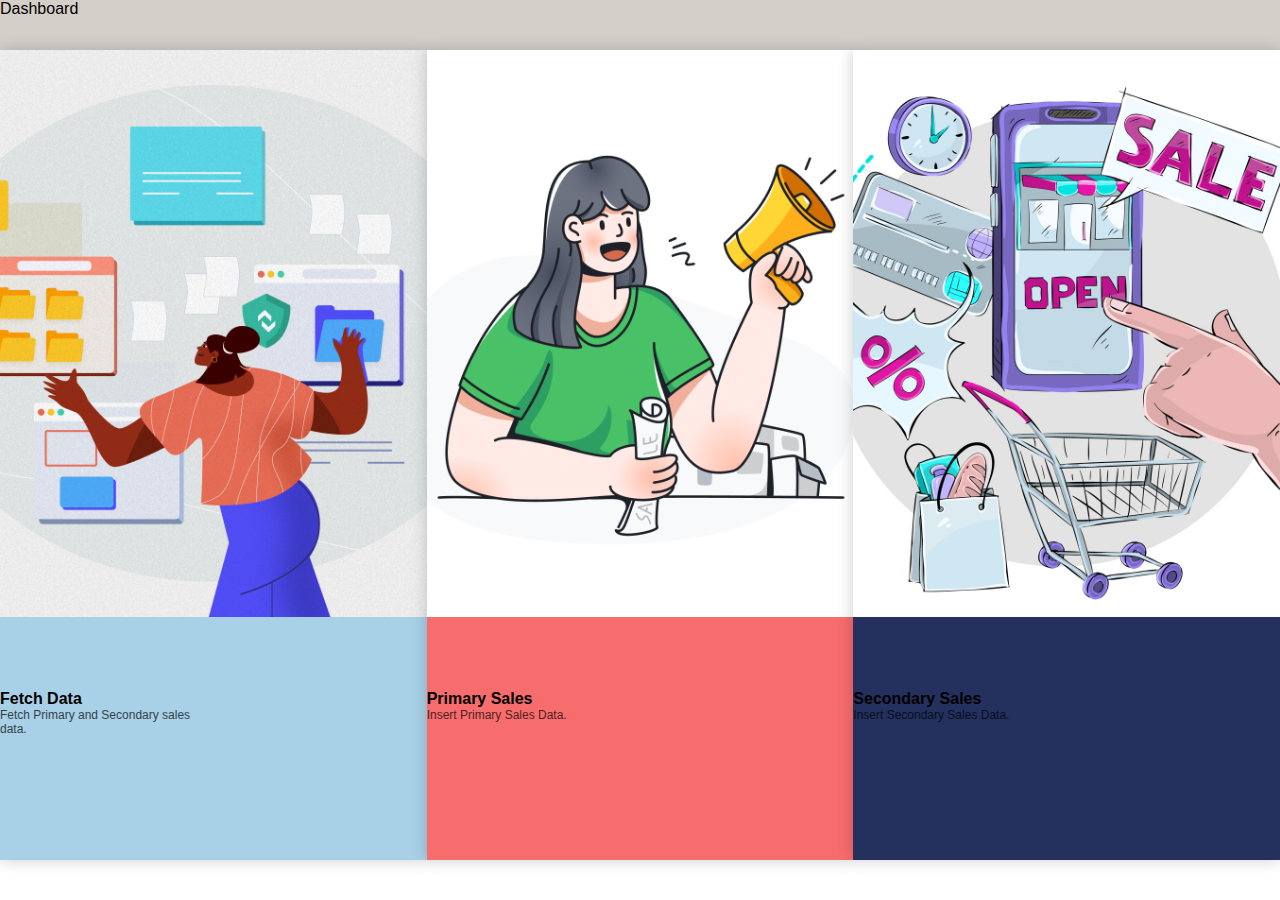
<file: html/index.html>
<!DOCTYPE html>
<html lang="en-IN">

<head>
    <meta charset="utf-8">
    <meta name="viewport" content="width=device-width, initial-scale=1.0">
    <title>HomePage</title>
    <link rel="stylesheet" href="../css/index.css">
    <link href='https://fonts.googleapis.com/css?family=Nunito:400,300' rel='stylesheet' type='text/css'>

    <script type="text/javascript" src="http://code.jquery.com/jquery-1.10.0.min.js"></script>
    <script type="text/javascript" src="../js/index.js"></script>
</head>

<body>
    <div class="header">
        <header>
            <a href="/html" id='home-nav'>Dashboard</a>
        </header>
    </div>

    <div class="card-trip" id="fetch-data">
        <img src="../data/images/fetch_data.png"  alt="loading..."/>
        <div class="card-trip-infos">
            <div>
                <h2>Fetch Data</h2>
                <p>Fetch Primary and Secondary sales data.</p>
            </div>
        </div>
        <a href="./under_construction.html" class='card-link'></a>
    </div>
    <div class="card-trip" id="primary-sales">
        <img src="../data/images/primary_sales.png"  alt="loading..."/>
        <div class="card-trip-infos">
            <div>
                <h2>Primary Sales</h2>
                <p>Insert Primary Sales Data.</p>
            </div>
        </div>
        <a href="./primary_sales.html" class='card-link'></a>
    </div>
    <div class="card-trip" id="secondary-sales">
        <img src="../data/images/secondary_sales.jpg"  alt="loading..."/>
        <div class="card-trip-infos">
            <div>
                <h2>Secondary Sales</h2>
                <p>Insert Secondary Sales Data.</p>
            </div>
        </div>
        <a href="./secondary_sales.html" class='card-link'></a>
    </div>

</body>

</html>
</file>
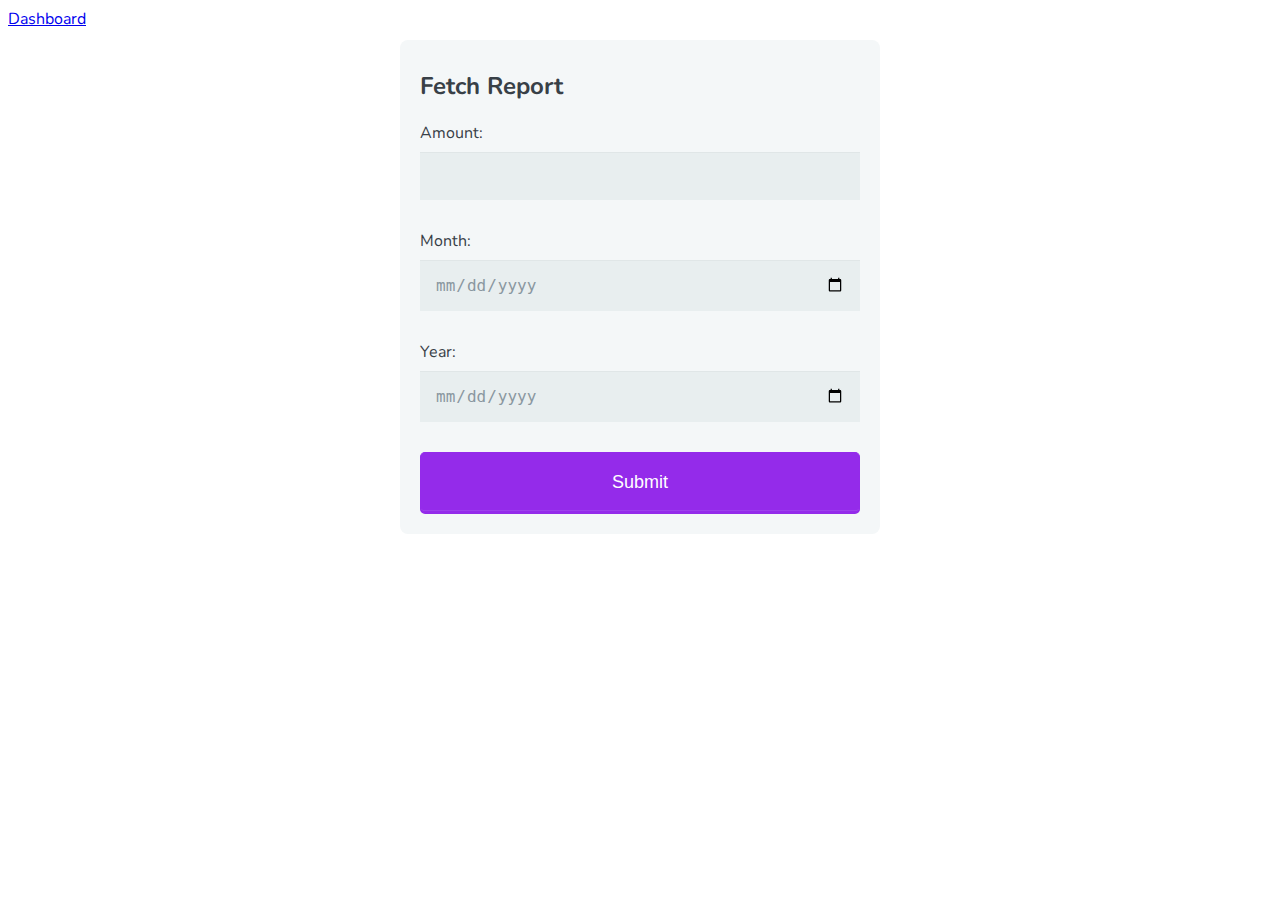
<file: html/fetch_data.html>
<!DOCTYPE html>
<html lang="en-IN">

<head>
    <meta charset="utf-8">
    <meta name="viewport" content="width=device-width, initial-scale=1.0">
    <title>Fetch Report</title>
    <link rel="stylesheet" href="../css/style.css">
    <link href='https://fonts.googleapis.com/css?family=Nunito:400,300' rel='stylesheet' type='text/css'>
</head>

<body>
    <div class="header">
        <header>
            <a href="/html/" id='home-nav'>Dashboard</a>
        </header>
    </div>

    <div class="container">
        <form action="../source/cgi_script.py" method="post">
            <h2>Fetch Report</h2>
            <input type="hidden" name="form_id" value="fetch">

            <label for="amount">Amount:</label>
            <input type="number" id="amount" name="amount">

            <label for="month">Month:</label>
            <input type="date" id="month" name="month" pattern="mm">

            <label for="year">Year:</label>
            <input type="date" id="year" name="year" pattern="yyyy">

            <button type="submit">Submit</button>
        </form>
    </div>
</body>

</html>
</file>
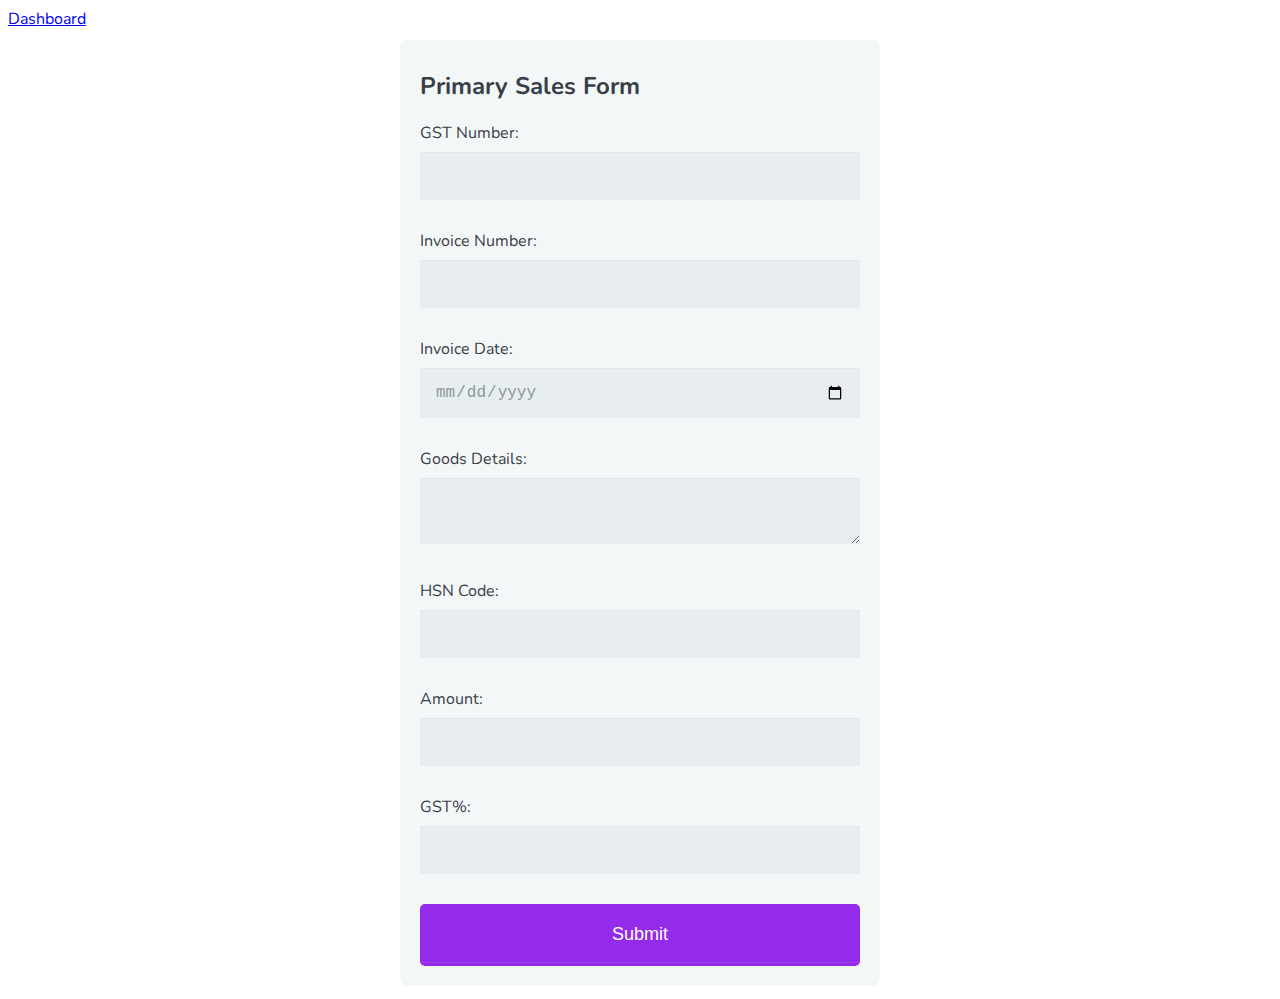
<file: html/primary_sales.html>
<!DOCTYPE html>
<html lang="en-IN">

<head>
    <meta charset="utf-8">
    <meta name="viewport" content="width=device-width, initial-scale=1.0">
    <title>Primary Sales</title>
    <link rel="stylesheet" href="../css/style.css">
    <link href='https://fonts.googleapis.com/css?family=Nunito:400,300' rel='stylesheet' type='text/css'>
</head>

<body>
    <div class="header">
        <header>
            <a href="/html" id='home-nav'>Dashboard</a>
        </header>
    </div>

    <div class="container">
        <form action="../source/cgi_script.py" method="post">
            <h2>Primary Sales Form</h2>
            <input type="hidden" name="form_id" value="primary">

            <label for="gst_number">GST Number:</label>
            <input type="text" id="gst_number" name="gst_number">

            <label for="invoice_number">Invoice Number:</label>
            <input type="text" id="invoice_number" name="invoice_number">

            <label for="invoice_date">Invoice Date:</label>
            <input type="date" id="invoice_date" name="invoice_date" pattern="yyyy-mm-dd">

            <label for="goods_details">Goods Details:</label>
            <textarea id="goods_details" name="goods_details"></textarea>

            <label for="hsn_code">HSN Code:</label>
            <input type="text" id="hsn_code" name="hsn_code">

            <label for="amount">Amount:</label>
            <input type="number" id="amount" name="amount">

            <label for="gst_percentage">GST%:</label>
            <input type="number" id="gst_percentage" name="gst_percentage">

            <button type="submit">Submit</button>
        </form>
    </div>
</body>

</html>
</file>
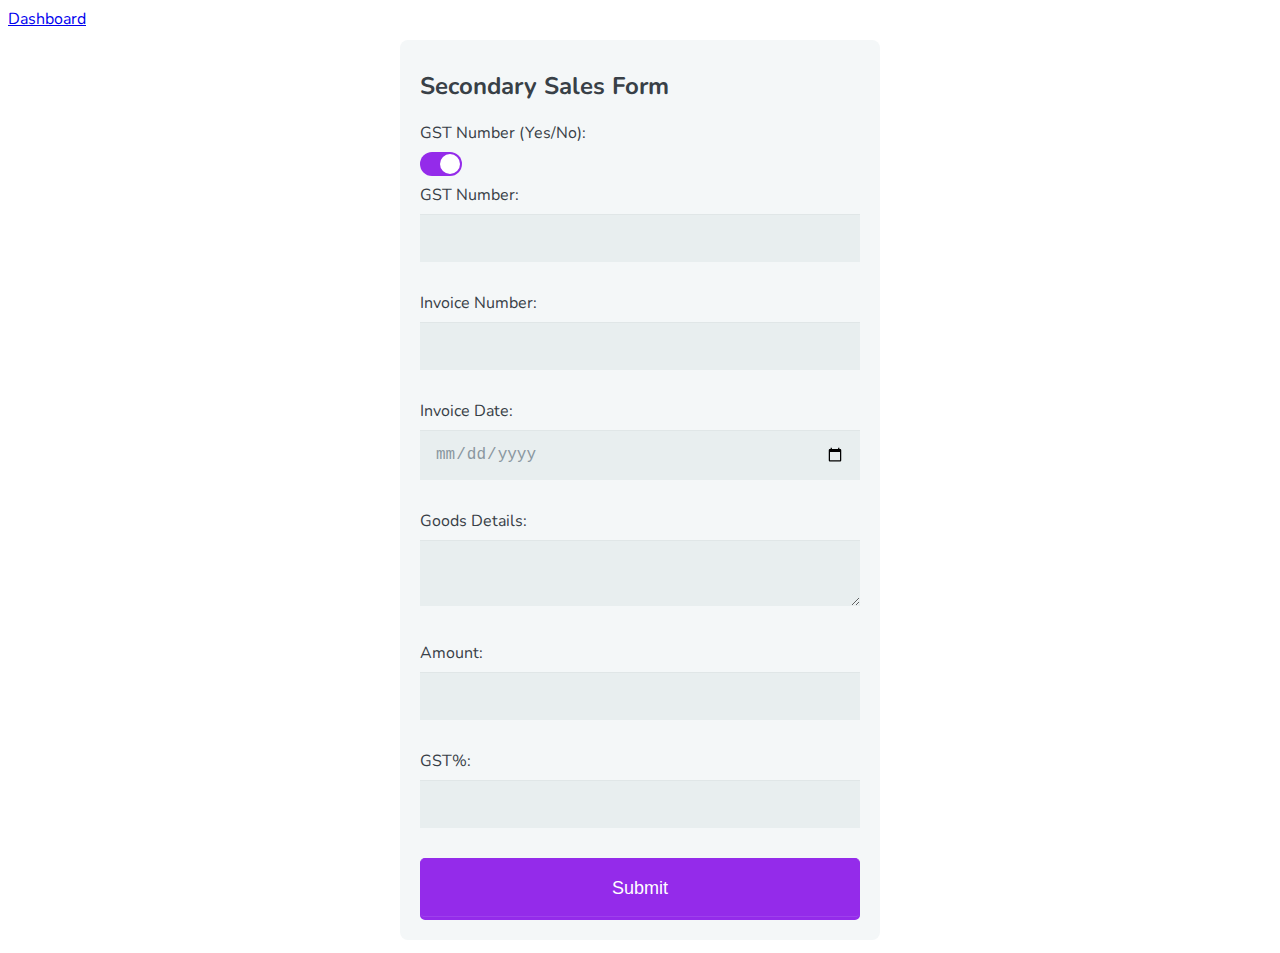
<file: html/secondary_sales.html>
<!DOCTYPE html>
<html lang="en-IN">

<head>
    <meta charset="utf-8">
    <meta name="viewport" content="width=device-width, initial-scale=1.0">

    <title>Secondary Sales</title>

    <link rel="stylesheet" href="../css/style.css">
    <link href='https://fonts.googleapis.com/css?family=Nunito:400,300' rel='stylesheet' type='text/css'>

    <script type="text/javascript" src="http://code.jquery.com/jquery-1.10.0.min.js"></script>
    <script type="text/javascript" src="../js/script.js"></script>
</head>

<body>
    <div class="header">
        <header>
            <a href="/html" id='home-nav'>Dashboard</a>
        </header>
    </div>

    <div class="container">
        <form action="../source/cgi_script.py" method="post">
            <h2>Secondary Sales Form</h2>
            <input type="hidden" name="form_id" value="secondary">

            <label for="toggle_button">GST Number (Yes/No):</label>
            <label class="switch">
                <input id="toggle_button" type="checkbox" checked>
                <span class="slider round"></span>
            </label>

            <div id="gst_number_container">
                <label for="gst_number">GST Number:</label>
                <input type="text" id="gst_number" name="gst_number">
            </div>

            <div id="name_container">
                <label for="party_name">Party Name:</label>
                <input type="text" id="party_name" name="party_name">
            </div>

            <label for="invoice_number">Invoice Number:</label>
            <input type="text" id="invoice_number" name="invoice_number">

            <label for="invoice_date">Invoice Date:</label>
            <input type="date" id="invoice_date" name="invoice_date" pattern="yyyy-mm-dd">

            <label for="goods_details">Goods Details:</label>
            <textarea id="goods_details" name="goods_details"></textarea>

            <label for="amount">Amount:</label>
            <input type="number" id="amount" name="amount">

            <label for="gst_percentage">GST%:</label>
            <input type="number" id="gst_percentage" name="gst_percentage">

            <button type="submit">Submit</button>
        </form>
    </div>
</body>

</html>
</file>
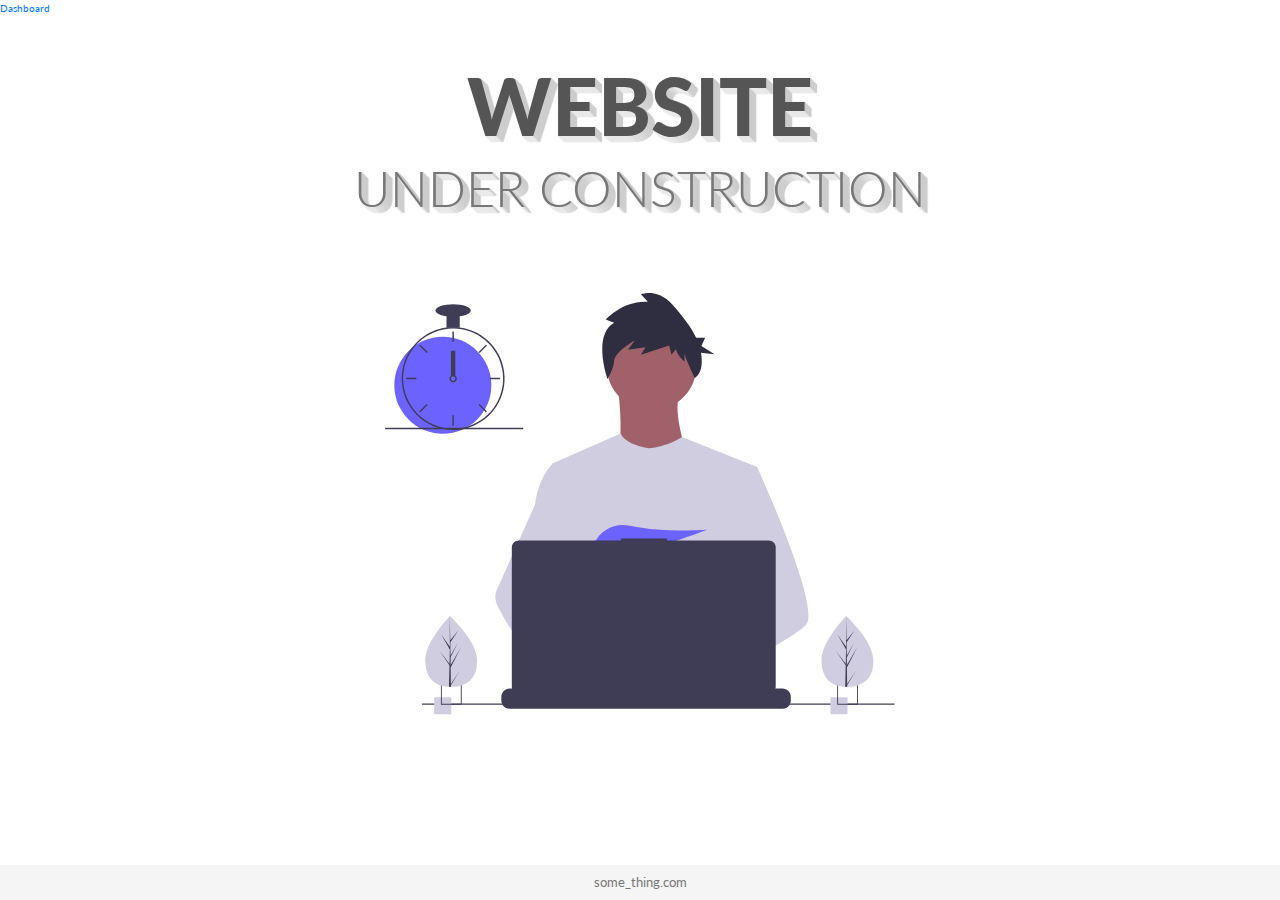
<file: html/under_construction.html>
<!DOCTYPE html>
<html lang="en-IN">

<head>
  <meta charset="UTF-8" />
  <meta name="viewport" content="width=device-width, initial-scale=1.0" />
  <meta http-equiv="X-UA-Compatible" content="ie=edge" />

  <!-- Bootstrap -->
  <link rel="stylesheet" href="https://stackpath.bootstrapcdn.com/bootstrap/4.3.1/css/bootstrap.min.css"
    integrity="sha384-ggOyR0iXCbMQv3Xipma34MD+dH/1fQ784/j6cY/iJTQUOhcWr7x9JvoRxT2MZw1T" crossorigin="anonymous" />
  <!-- Fonts -->
  <link href="https://fonts.googleapis.com/css?family=Lato:400,900&display=swap" rel="stylesheet" />
  <!-- Material ui icons - google web fonts -->
  <link href="https://fonts.googleapis.com/icon?family=Material+Icons" rel="stylesheet">
  <!-- CSS -->
  <link rel="stylesheet" href="../css/under_construction.css" />
  <title>ComingSoon...</title>
</head>

<body>
  <div class="header">
    <header>
      <a href="/html" id='home-nav'>Dashboard</a>
    </header>
  </div>

  <div class="container">
    <div class="row justify-content-center">
      <div class="col-md-10 main-title">
        <h1>Website</h1>
        <h2>under construction</h2>
      </div>
    </div>
    <div class="row align-items-center">
      <div class="col-sm-10 col-md-6 col-lg-6 svg-img p-5">
        <svg viewBox="0 0 834 690" fill="none" xmlns="http://www.w3.org/2000/svg">
          <g id="undraw_dev_productivity_umsq 1" clip-path="url(#clip0)">
            <g id="man">
              <path id="Vector"
                d="M435.922 191.941C476.534 191.941 509.458 159.018 509.458 118.405C509.458 77.7923 476.534 44.869 435.922 44.869C395.309 44.869 362.385 77.7923 362.385 118.405C362.385 159.018 395.309 191.941 435.922 191.941Z"
                fill="#A0616A" />
              <path id="Vector_2"
                d="M381.036 155.173C381.036 155.173 394.891 259.616 373.576 271.339C352.261 283.062 500.399 284.128 500.399 284.128C500.399 284.128 467.361 193.54 482.281 165.831L381.036 155.173Z"
                fill="#A0616A" />
              <path id="Vector_3"
                d="M608.57 284.656L596.25 340.756L570.2 459.446L569.42 465.946L560.43 541.196L554.45 591.186L550.44 624.766C526.06 637.296 508.39 645.946 508.39 645.946C508.39 645.946 506.87 638.326 504.42 628.576C487.31 633.706 455.65 642.216 428.82 643.916C438.59 654.806 443.08 665.036 436.99 672.586C418.61 695.346 342.73 647.666 316.19 629.886C315.572 634.143 315.338 638.447 315.49 642.746L295.18 627.126L297.19 591.186L300.58 530.376L304.84 454.116C303.497 450.851 302.371 447.5 301.47 444.086C295.25 421.966 287.7 377.796 281.91 340.756C277.25 310.946 273.75 285.756 273.01 280.396C272.91 279.696 272.86 279.336 272.86 279.336L385.29 229.656C393.28 248.186 430.59 253.756 430.59 253.756C461.5 251.626 485.73 235.326 485.73 235.326L608.57 284.656Z"
                fill="#D0CDE1" />
              <path id="Vector_4"
                d="M374.746 48.8468L360.997 43.3423C360.997 43.3423 389.746 11.6915 429.744 14.4439L418.494 2.05865C418.494 2.05865 445.993 -8.95021 470.992 19.9482C484.134 35.1394 499.339 52.996 508.817 73.1112H523.542L517.396 86.643L538.906 100.175L516.828 97.7442C518.144 105.154 518.346 112.719 517.428 120.189C516.48 127.661 512.667 134.473 506.793 139.187C506.793 139.187 489.741 103.891 489.741 98.387V112.148C489.741 112.148 475.992 99.7631 475.992 91.5065L468.492 101.139L464.742 86.0019L418.494 101.139L425.994 88.7543L397.245 92.8826L408.495 77.7452C408.495 77.7452 375.997 95.6348 374.746 110.772C373.497 125.909 363.984 140.253 363.984 140.253C363.984 140.253 338.498 69.4885 374.746 48.8468Z"
                fill="#2F2E41" />
              <g id="rightHand">
                <path id="Vector_5"
                  d="M516.92 624.636C516.92 624.636 512.16 626.266 504.42 628.576C487.31 633.706 455.65 642.216 428.82 643.916C405.72 645.396 386.2 641.836 382.63 626.766C381.1 620.286 383.27 614.956 388 610.576C402.12 597.486 439 592.796 468.25 591.186C476.51 590.736 484.15 590.526 490.51 590.446C501.31 590.306 508.39 590.526 508.39 590.526L508.56 591.186L516.92 624.636Z"
                  fill="#A0616A" />
                <path id="Vector_6"
                  d="M688.5 542.566C681.01 550.686 662.45 562.916 639.95 576.156C631.58 581.076 622.67 586.146 613.58 591.186C591.89 603.216 569.18 615.136 550.44 624.766C526.06 637.296 508.39 645.946 508.39 645.946C508.39 645.946 506.87 638.326 504.42 628.576C501.14 615.526 496.2 598.656 491.05 591.186C490.87 590.926 490.69 590.686 490.51 590.446C489.01 588.476 487.5 587.326 486.01 587.326L560.43 541.196L592.59 521.256L569.42 465.946L540.36 396.566L557.9 340.756L575.53 284.656H608.57C608.57 284.656 619.51 308.536 633.5 341.836C635.59 346.816 637.75 352.006 639.95 357.366C668.73 427.366 704.61 525.116 688.5 542.566Z"
                  fill="#D0CDE1" />
              </g>
              <g id="leftHand">
                <path id="Vector_7"
                  d="M436.99 672.586C418.61 695.346 342.73 647.666 316.19 629.886C310.41 626.016 306.97 623.566 306.97 623.566L331.25 591.186L338.94 580.936C338.94 580.936 345.82 584.586 355.99 590.526C356.36 590.746 356.73 590.966 357.11 591.186C365.88 596.336 376.89 603.066 388 610.576C403.33 620.946 418.83 632.776 428.82 643.916C438.59 654.806 443.08 665.036 436.99 672.586Z"
                  fill="#A0616A" />
                <path id="Vector_8"
                  d="M355.99 590.526C353.276 590.516 350.567 590.736 347.89 591.186C324.9 595.136 318.12 615.946 316.19 629.886C315.572 634.143 315.338 638.447 315.49 642.746L295.18 627.126L287.78 621.436C269.97 615.226 254.1 604.196 240.34 591.186C228.403 579.7 217.695 567.001 208.39 553.296C199.122 539.788 190.86 525.616 183.67 510.896C181.664 506.788 180.586 502.29 180.512 497.719C180.437 493.148 181.369 488.617 183.24 484.446L208.39 428.396L245.15 346.476C245.42 344.526 245.717 342.619 246.04 340.756C253.33 298.956 272.86 280.396 272.86 280.396H287.78L297.76 340.756L310.16 415.746L301.47 444.086L281.39 509.536L300.58 530.376L355.99 590.526Z"
                  fill="#D0CDE1" />
              </g>
              <path id="Vector_9"
                d="M372.877 415.806L385.631 430.687C390.37 429.783 395.319 428.721 400.416 427.529L396.752 415.806L405.71 426.256C459.707 412.976 526.637 387.155 526.637 387.155C526.637 387.155 454.38 392.453 400.428 380.666C376.558 375.451 351.998 387.284 342.202 409.669C336.509 422.679 337.403 433.952 357.596 433.952C364.419 433.835 371.224 433.195 377.949 432.037L372.877 415.806Z"
                fill="#6C63FF" />
            </g>
            <g id="allOther">
              <path id="Vector_10"
                d="M663.65 660.386V666.456C663.654 668.122 663.345 669.774 662.74 671.326C662.472 672.018 662.147 672.687 661.77 673.326C660.579 675.327 658.887 676.983 656.863 678.133C654.838 679.283 652.549 679.887 650.22 679.886H203.67C201.342 679.887 199.053 679.283 197.028 678.133C195.003 676.983 193.312 675.327 192.12 673.326C191.743 672.687 191.419 672.018 191.15 671.326C190.546 669.774 190.237 668.122 190.24 666.456V660.386C190.24 658.622 190.587 656.876 191.262 655.246C191.936 653.616 192.926 652.136 194.173 650.889C195.42 649.641 196.901 648.652 198.53 647.977C200.16 647.303 201.907 646.956 203.67 646.956H229.41V644.126C229.41 644.053 229.425 643.98 229.453 643.912C229.481 643.844 229.522 643.782 229.574 643.73C229.626 643.678 229.688 643.637 229.756 643.608C229.824 643.58 229.897 643.566 229.97 643.566H243.4C243.474 643.566 243.547 643.58 243.615 643.608C243.683 643.637 243.745 643.678 243.797 643.73C243.849 643.782 243.89 643.844 243.918 643.912C243.946 643.98 243.96 644.053 243.96 644.126V646.956H252.35V644.126C252.35 644.053 252.365 643.98 252.393 643.912C252.421 643.844 252.462 643.782 252.514 643.73C252.566 643.678 252.628 643.637 252.696 643.608C252.764 643.58 252.837 643.566 252.91 643.566H266.34C266.414 643.566 266.487 643.58 266.555 643.608C266.623 643.637 266.684 643.678 266.736 643.73C266.789 643.782 266.83 643.844 266.858 643.912C266.886 643.98 266.9 644.053 266.9 644.126V646.956H275.3V644.126C275.3 644.053 275.315 643.98 275.343 643.912C275.371 643.844 275.412 643.782 275.464 643.73C275.516 643.678 275.578 643.637 275.646 643.608C275.714 643.58 275.787 643.566 275.86 643.566H289.29C289.364 643.566 289.437 643.58 289.505 643.608C289.573 643.637 289.634 643.678 289.687 643.73C289.739 643.782 289.78 643.844 289.808 643.912C289.836 643.98 289.85 644.053 289.85 644.126V646.956H298.24V644.126C298.24 644.053 298.255 643.98 298.283 643.912C298.311 643.844 298.352 643.782 298.404 643.73C298.456 643.678 298.518 643.637 298.586 643.608C298.654 643.58 298.727 643.566 298.8 643.566H312.23C312.304 643.566 312.377 643.58 312.445 643.608C312.513 643.637 312.574 643.678 312.626 643.73C312.679 643.782 312.72 643.844 312.748 643.912C312.776 643.98 312.79 644.053 312.79 644.126V646.956H321.18V644.126C321.18 644.053 321.195 643.98 321.223 643.912C321.251 643.844 321.292 643.782 321.344 643.73C321.396 643.678 321.458 643.637 321.526 643.608C321.594 643.58 321.667 643.566 321.74 643.566H335.17C335.244 643.566 335.317 643.58 335.385 643.608C335.453 643.637 335.514 643.678 335.566 643.73C335.619 643.782 335.66 643.844 335.688 643.912C335.716 643.98 335.73 644.053 335.73 644.126V646.956H344.13V644.126C344.13 644.053 344.145 643.98 344.173 643.912C344.201 643.844 344.242 643.782 344.294 643.73C344.346 643.678 344.408 643.637 344.476 643.608C344.544 643.58 344.617 643.566 344.69 643.566H358.12C358.194 643.566 358.267 643.58 358.335 643.608C358.403 643.637 358.464 643.678 358.516 643.73C358.569 643.782 358.61 643.844 358.638 643.912C358.666 643.98 358.68 644.053 358.68 644.126V646.956H367.07V644.126C367.07 644.053 367.085 643.98 367.113 643.912C367.141 643.844 367.182 643.782 367.234 643.73C367.286 643.678 367.348 643.637 367.416 643.608C367.484 643.58 367.557 643.566 367.63 643.566H472.83C472.904 643.566 472.977 643.58 473.045 643.608C473.113 643.637 473.174 643.678 473.227 643.73C473.279 643.782 473.32 643.844 473.348 643.912C473.376 643.98 473.39 644.053 473.39 644.126V646.956H481.79V644.126C481.79 644.053 481.805 643.98 481.833 643.912C481.861 643.844 481.902 643.782 481.954 643.73C482.006 643.678 482.068 643.637 482.136 643.608C482.204 643.58 482.277 643.566 482.35 643.566H495.78C495.928 643.568 496.07 643.627 496.175 643.732C496.279 643.836 496.339 643.978 496.34 644.126V646.956H504.73V644.126C504.73 644.053 504.745 643.98 504.773 643.912C504.801 643.844 504.842 643.782 504.894 643.73C504.946 643.678 505.008 643.637 505.076 643.608C505.144 643.58 505.217 643.566 505.29 643.566H518.72C518.794 643.566 518.867 643.58 518.935 643.608C519.003 643.637 519.065 643.678 519.117 643.73C519.169 643.782 519.21 643.844 519.238 643.912C519.266 643.98 519.28 644.053 519.28 644.126V646.956H527.67V644.126C527.67 644.053 527.685 643.98 527.713 643.912C527.741 643.844 527.782 643.782 527.834 643.73C527.886 643.678 527.948 643.637 528.016 643.608C528.084 643.58 528.157 643.566 528.23 643.566H541.66C541.734 643.566 541.807 643.58 541.875 643.608C541.943 643.637 542.005 643.678 542.057 643.73C542.109 643.782 542.15 643.844 542.178 643.912C542.206 643.98 542.22 644.053 542.22 644.126V646.956H550.62V644.126C550.62 644.053 550.635 643.98 550.663 643.912C550.691 643.844 550.732 643.782 550.784 643.73C550.836 643.678 550.898 643.637 550.966 643.608C551.034 643.58 551.107 643.566 551.18 643.566H564.61C564.757 643.568 564.898 643.628 565.001 643.733C565.104 643.838 565.161 643.979 565.16 644.126V646.956H573.56V644.126C573.56 644.053 573.575 643.98 573.603 643.912C573.631 643.844 573.672 643.782 573.724 643.73C573.776 643.678 573.838 643.637 573.906 643.608C573.974 643.58 574.047 643.566 574.12 643.566H587.55C587.624 643.566 587.697 643.58 587.765 643.608C587.833 643.637 587.895 643.678 587.947 643.73C587.999 643.782 588.04 643.844 588.068 643.912C588.096 643.98 588.111 644.053 588.11 644.126V646.956H596.5V644.126C596.5 644.053 596.515 643.98 596.543 643.912C596.571 643.844 596.612 643.782 596.664 643.73C596.716 643.678 596.778 643.637 596.846 643.608C596.914 643.58 596.987 643.566 597.06 643.566H610.49C610.564 643.566 610.637 643.58 610.705 643.608C610.773 643.637 610.835 643.678 610.887 643.73C610.939 643.782 610.98 643.844 611.008 643.912C611.036 643.98 611.051 644.053 611.05 644.126V646.956H650.22C651.984 646.956 653.731 647.303 655.36 647.977C656.99 648.652 658.471 649.641 659.718 650.889C660.965 652.136 661.954 653.616 662.629 655.246C663.304 656.876 663.651 658.622 663.65 660.386Z"
                fill="#3F3D56" />
              <path id="Vector_11" d="M833.5 671.326H60.5002V673.326H833.5V671.326Z" fill="#3F3D56" />
              <path id="Vector_12"
                d="M627.695 404.757H461.252V401.326H385.78V404.757H218.651C215.665 404.757 212.801 405.943 210.69 408.054C208.579 410.166 207.392 413.029 207.392 416.015V643.927C207.392 646.913 208.578 649.776 210.69 651.888C212.801 653.999 215.665 655.185 218.651 655.185H627.695C630.68 655.185 633.544 653.999 635.656 651.888C637.767 649.776 638.953 646.913 638.953 643.927V416.015C638.953 414.537 638.662 413.073 638.096 411.707C637.53 410.341 636.701 409.1 635.656 408.054C634.61 407.009 633.369 406.179 632.003 405.614C630.637 405.048 629.173 404.757 627.695 404.757Z"
                fill="#3F3D56" />
              <path id="Vector_13" d="M108.446 661.223H80.446V689.223H108.446V661.223Z" fill="#D0CDE1" />
              <path id="Vector_14"
                d="M91.45 639.223V673.223H125.45V639.223H91.45ZM123.97 671.743H92.92V640.703H123.97V671.743Z"
                fill="#3F3D56" />
              <path id="Vector_15" d="M756.446 661.223H728.446V689.223H756.446V661.223Z" fill="#D0CDE1" />
              <path id="Vector_16"
                d="M739.45 639.223V673.223H773.45V639.223H739.45ZM771.97 671.743H740.92V640.703H771.97V671.743Z"
                fill="#3F3D56" />
              <path id="Vector_17"
                d="M94.5801 230.113C138.399 230.113 173.921 194.591 173.921 150.773C173.921 106.954 138.399 71.4324 94.5801 71.4324C50.7616 71.4324 15.2396 106.954 15.2396 150.773C15.2396 194.591 50.7616 230.113 94.5801 230.113Z"
                fill="#6C63FF" />
              <path id="Vector_18"
                d="M122.229 56.49C115.045 55.5764 107.775 55.5764 100.591 56.49C84.5863 58.5914 69.5206 65.2399 57.1812 75.6466C44.8419 86.0533 35.747 99.7814 30.9756 115.202C28.8056 122.229 27.5767 129.514 27.3211 136.864C27.2851 137.886 27.261 138.92 27.261 139.954C27.2833 162.265 36.1561 183.655 51.9323 199.431C67.7084 215.208 89.0991 224.08 111.41 224.103C113.201 224.103 114.992 224.043 116.759 223.934C120.908 223.674 125.03 223.103 129.093 222.227C148.495 218.055 165.798 207.161 177.947 191.468C190.096 175.776 196.308 156.295 195.487 136.467C194.666 116.638 186.864 97.7381 173.459 83.104C160.054 68.4699 141.909 59.0436 122.229 56.49H122.229ZM137.748 217.347H137.736C130.959 219.659 123.905 221.062 116.759 221.518C114.992 221.638 113.201 221.698 111.41 221.698C89.7379 221.672 68.9613 213.051 53.6369 197.727C38.3126 182.402 29.6917 161.626 29.6652 139.954C29.6652 138.92 29.6892 137.886 29.7253 136.864C30.5517 115.744 39.5159 95.7617 54.7414 81.1009C69.9669 66.4401 90.2733 58.2371 111.41 58.209C130.776 58.2101 149.513 65.0866 164.283 77.6132C179.052 90.1399 188.895 107.503 192.057 126.61C195.22 145.716 191.496 165.325 181.55 181.942C171.604 198.559 156.082 211.106 137.748 217.347H137.748Z"
                fill="#3F3D56" />
              <path id="Vector_19" d="M112.612 63.0175H110.208V79.8473H112.612V63.0175Z" fill="#3F3D56" />
              <path id="Vector_20" d="M57.8578 84.7016L56.1577 86.4017L68.0582 98.3021L69.7582 96.6021L57.8578 84.7016Z"
                fill="#3F3D56" />
              <path id="Vector_21" d="M34.4738 138.752V141.156H51.3035V138.752H34.4738Z" fill="#3F3D56" />
              <path id="Vector_22" d="M56.1577 193.506L57.8578 195.206L69.7582 183.305L68.0582 181.605L56.1577 193.506Z"
                fill="#3F3D56" />
              <path id="Vector_23" d="M153.061 96.602L154.762 98.3021L166.662 86.4016L164.962 84.7016L153.061 96.602Z"
                fill="#3F3D56" />
              <path id="Vector_24" d="M171.516 138.752V141.156H188.346V138.752H171.516Z" fill="#3F3D56" />
              <path id="Vector_25" d="M154.762 181.605L153.061 183.305L164.962 195.206L166.662 193.506L154.762 181.605Z"
                fill="#3F3D56" />
              <path id="Vector_26" d="M112.612 200.06H110.208V216.89H112.612V200.06Z" fill="#3F3D56" />
              <path id="Vector_27" d="M122.229 35.3686H100.591V57.0069H122.229V35.3686Z" fill="#3F3D56" />
              <path id="Vector_28"
                d="M111.41 38.975C127.344 38.975 140.261 34.4002 140.261 28.7569C140.261 23.1136 127.344 18.5388 111.41 18.5388C95.4759 18.5388 82.5588 23.1136 82.5588 28.7569C82.5588 34.4002 95.4759 38.975 111.41 38.975Z"
                fill="#3F3D56" />
              <path id="Vector_29" d="M226 220.44H0V222.844H226V220.44Z" fill="#3F3D56" />
            </g>
            <g id="clock">
              <path id="Vector_30" d="M115.016 94.2729H107.803V135.145H115.016V94.2729Z" fill="#3F3D56" />
              <path id="Vector_31"
                d="M115.016 135.145C113.976 134.365 112.71 133.943 111.41 133.943C110.109 133.943 108.844 134.365 107.803 135.145C107.091 135.686 106.505 136.375 106.084 137.165C105.552 138.181 105.322 139.329 105.421 140.473C105.52 141.616 105.944 142.707 106.643 143.617C107.343 144.527 108.288 145.218 109.368 145.608C110.447 145.998 111.616 146.07 112.735 145.817C113.855 145.564 114.878 144.996 115.685 144.179C116.492 143.363 117.048 142.333 117.288 141.211C117.528 140.088 117.441 138.921 117.039 137.846C116.636 136.771 115.934 135.834 115.016 135.145H115.016ZM111.41 143.56C110.454 143.557 109.539 143.176 108.863 142.501C108.187 141.825 107.806 140.909 107.803 139.954C107.808 139.224 108.03 138.513 108.441 137.91C108.793 137.4 109.271 136.989 109.828 136.718C110.385 136.447 111.003 136.324 111.622 136.361C112.241 136.398 112.84 136.595 113.361 136.931C113.881 137.267 114.306 137.732 114.595 138.281C114.883 138.83 115.025 139.444 115.007 140.063C114.988 140.683 114.811 141.288 114.49 141.818C114.17 142.349 113.718 142.788 113.179 143.093C112.639 143.399 112.03 143.559 111.41 143.56V143.56Z"
                fill="#3F3D56" />
            </g>
            <g id="leftTree">
              <path id="Vector_32"
                d="M150.594 599.754C151.527 631.704 132.859 643.413 109.43 644.097C108.886 644.113 108.345 644.123 107.805 644.126C106.719 644.135 105.643 644.117 104.577 644.072C83.3891 643.193 66.6173 631.945 65.7495 602.232C64.8515 571.482 103.018 531.529 105.882 528.574L105.887 528.571C105.996 528.458 106.052 528.402 106.052 528.402C106.052 528.402 149.661 567.807 150.594 599.754Z"
                fill="#D0CDE1" />
              <path id="Vector_33"
                d="M107.744 639.255L122.626 617.124L107.774 641.636L107.805 644.126C106.719 644.135 105.643 644.117 104.577 644.072L105.316 612.06L105.295 611.813L105.323 611.766L105.393 608.741L89.0953 585.078L105.374 606.477L105.432 607.116L105.989 582.93L91.9123 558.397L106.029 578.681L105.882 528.574L105.882 528.407L105.887 528.571L106.822 568.062L119.651 552.021L106.864 571.464L107.144 593.098L118.949 571.984L107.187 596.279L107.343 608.309L124.512 578.897L107.395 612.505L107.744 639.255Z"
                fill="#3F3D56" />
            </g>
            <g id="righTree">
              <path id="Vector_34"
                d="M798.594 599.754C799.527 631.704 780.859 643.413 757.43 644.097C756.886 644.113 756.345 644.123 755.805 644.126C754.719 644.135 753.643 644.117 752.577 644.072C731.389 643.193 714.617 631.945 713.75 602.232C712.852 571.482 751.018 531.529 753.882 528.574L753.887 528.571C753.996 528.458 754.052 528.402 754.052 528.402C754.052 528.402 797.661 567.807 798.594 599.754Z"
                fill="#D0CDE1" />
              <path id="Vector_35"
                d="M755.744 639.255L770.626 617.124L755.774 641.636L755.805 644.126C754.719 644.135 753.643 644.117 752.577 644.072L753.316 612.06L753.295 611.813L753.323 611.766L753.393 608.741L737.095 585.078L753.374 606.477L753.432 607.116L753.989 582.93L739.912 558.397L754.029 578.681L753.882 528.574L753.882 528.407L753.887 528.571L754.822 568.062L767.651 552.021L754.864 571.464L755.144 593.098L766.949 571.984L755.187 596.279L755.343 608.309L772.512 578.897L755.395 612.505L755.744 639.255Z"
                fill="#3F3D56" />
            </g>
            <g id="pc-circle">
              <path id="Vector_36"
                d="M422.5 512.326C436.307 512.326 447.5 501.133 447.5 487.326C447.5 473.519 436.307 462.326 422.5 462.326C408.693 462.326 397.5 473.519 397.5 487.326C397.5 501.133 408.693 512.326 422.5 512.326Z"
                fill="#3F3D56" />
            </g>
          </g>
          <defs>
            <clipPath id="clip0">
              <rect width="833.5" height="689.223" fill="white" />
            </clipPath>
          </defs>
        </svg>
      </div>
    </div>

  </div>
  <footer class="footer">
    <div class="container text-center">
      <span>some_thing.com</span>
    </div>
  </footer>

  <!-- Optional JavaScript -->
  <!-- jQuery first, then Popper.js, then Bootstrap JS -->
  <script src="https://code.jquery.com/jquery-3.3.1.slim.min.js"
    integrity="sha384-q8i/X+965DzO0rT7abK41JStQIAqVgRVzpbzo5smXKp4YfRvH+8abtTE1Pi6jizo"
    crossorigin="anonymous"></script>
  <script src="https://cdnjs.cloudflare.com/ajax/libs/popper.js/1.14.3/umd/popper.min.js"
    integrity="sha384-ZMP7rVo3mIykV+2+9J3UJ46jBk0WLaUAdn689aCwoqbBJiSnjAK/l8WvCWPIPm49"
    crossorigin="anonymous"></script>
  <script src="https://stackpath.bootstrapcdn.com/bootstrap/4.1.3/js/bootstrap.min.js"
    integrity="sha384-ChfqqxuZUCnJSK3+MXmPNIyE6ZbWh2IMqE241rYiqJxyMiZ6OW/JmZQ5stwEULTy"
    crossorigin="anonymous"></script>
</body>

</html>
</file>
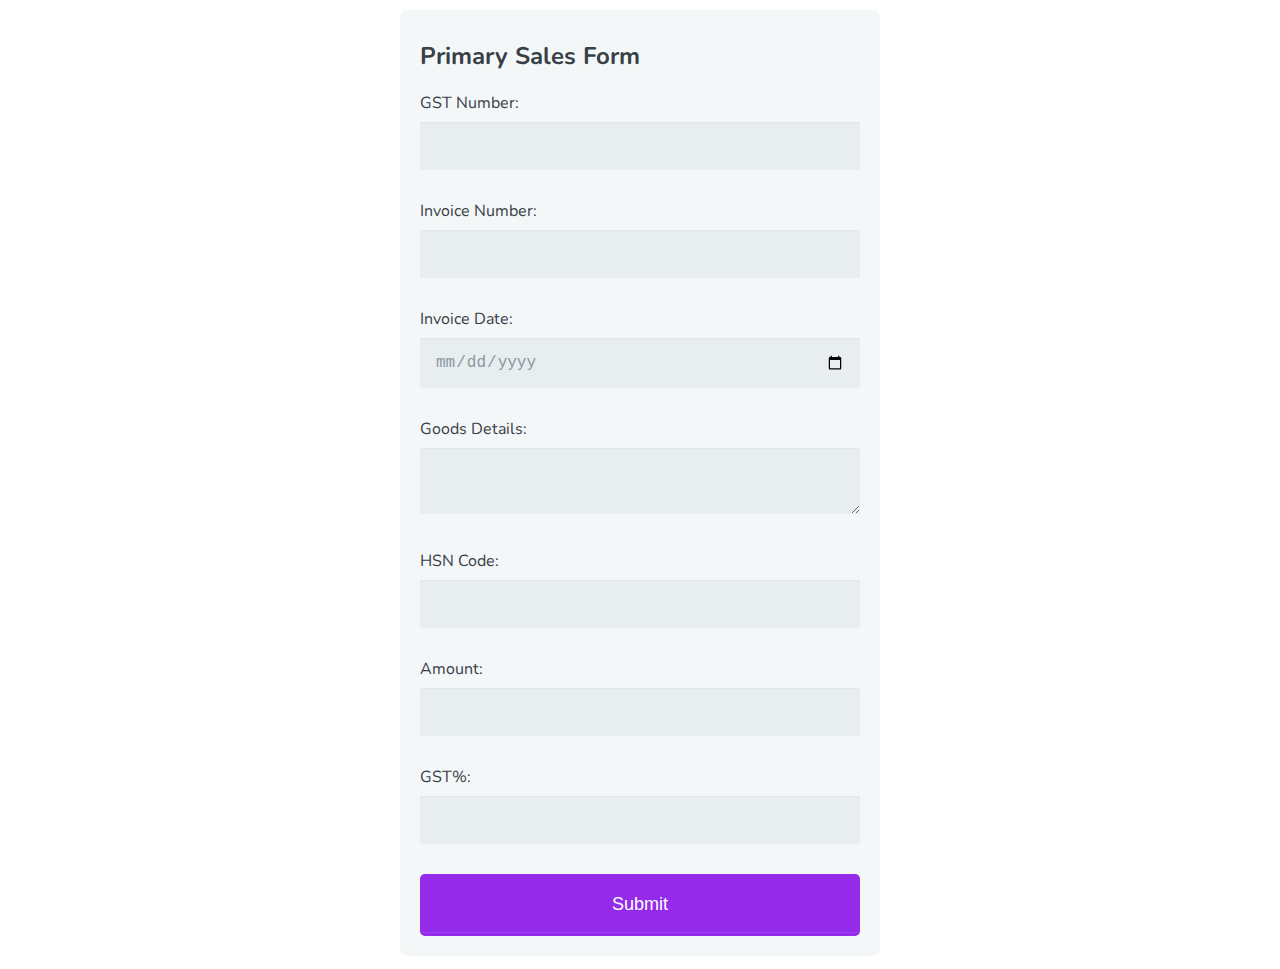
<file: app/html/primary_sales.html>
<!DOCTYPE html>
<html>

<head>
    <meta charset="utf-8">
    <meta name="viewport" content="width=device-width, initial-scale=1.0">
    <title>Primary Sales</title>
    <link rel="stylesheet" href="../css/style.css">
    <link href='https://fonts.googleapis.com/css?family=Nunito:400,300' rel='stylesheet' type='text/css'>
</head>

<body>
    <div class="container">
        <form action="../cgi-bin/cgi_script.py", method="post">
            <h2>Primary Sales Form</h2>
            <input type="hidden" name="form_id" value="primary">

            <label for="gst_number">GST Number:</label>
            <input type="text" id="gst_number" name="gst_number">

            <label for="invoice_number">Invoice Number:</label>
            <input type="text" id="invoice_number" name="invoice_number">

            <label for="invoice_date">Invoice Date:</label>
            <input type="date" id="invoice_date" name="invoice_date" pattern="yyyy-mm-dd">

            <label for="goods_details">Goods Details:</label>
            <textarea id="goods_details" name="goods_details"></textarea>

            <label for="hsn_code">HSN Code:</label>
            <input type="text" id="hsn_code" name="hsn_code">
            
            <label for="amount">Amount:</label>
            <input type="number" id="amount" name="amount">

            <label for="gst_percentage">GST%:</label>
            <input type="number" id="gst_percentage" name="gst_percentage">

            <button type="submit">Submit</button>
        </form>
    </div>
</body>

</html>
</file>
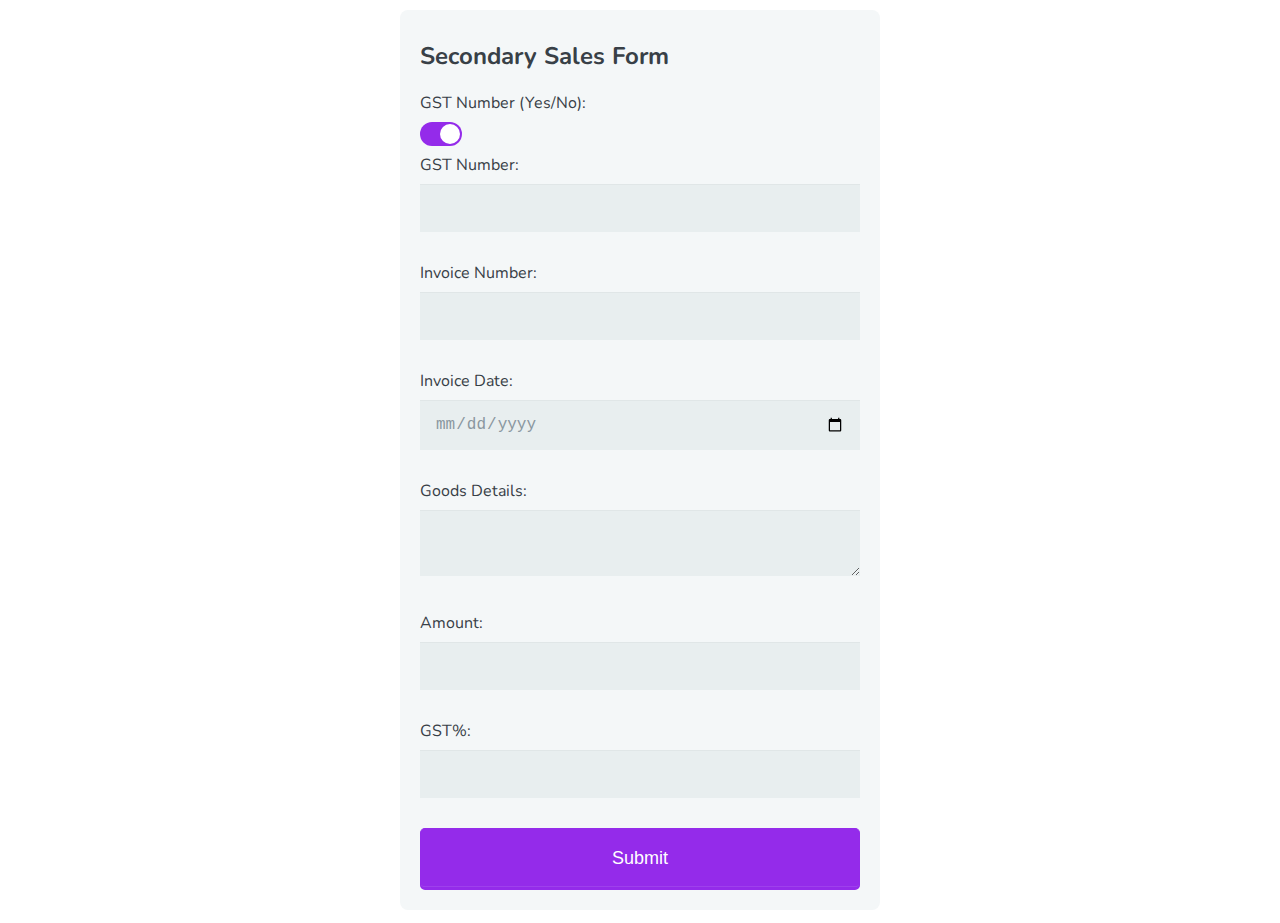
<file: app/html/secondary_sales.html>
<!DOCTYPE html>
<html>

<head>
    <meta charset="utf-8">
    <meta name="viewport" content="width=device-width, initial-scale=1.0">

    <title>Secondary Sales</title>

    <link rel="stylesheet" href="../css/style.css">
    <link href='https://fonts.googleapis.com/css?family=Nunito:400,300' rel='stylesheet' type='text/css'>
    
    <script type="text/javascript" src="http://code.jquery.com/jquery-1.10.0.min.js"></script>
    <script type="text/javascript" src="../js/script.js"></script>
</head>

<body>
    <div class="container">
        <form action="../cgi-bin/cgi_script.py", method="post">
            <h2>Secondary Sales Form</h2>
            <input type="hidden" name="form_id" value="secondary">
            
            <label for="toggle_button">GST Number (Yes/No):</label>
            <label class="switch">
                <input id="toggle_button" type="checkbox" checked>
                <span class="slider round"></span>
            </label>

            <div id="gst_number_container">
                <label for="gst_number">GST Number:</label>
                <input type="text" id="gst_number" name="gst_number">
            </div>

            <div id="name_container">
                <label for="party_name">Party Name:</label>
                <input type="text" id="party_name" name="party_name">
            </div>

            <label for="invoice_number">Invoice Number:</label>
            <input type="text" id="invoice_number" name="invoice_number">

            <label for="invoice_date">Invoice Date:</label>
            <input type="date" id="invoice_date" name="invoice_date" pattern="yyyy-mm-dd">

            <label for="goods_details">Goods Details:</label>
            <textarea id="goods_details" name="goods_details"></textarea>

            <label for="amount">Amount:</label>
            <input type="number" id="amount" name="amount">

            <label for="gst_percentage">GST%:</label>
            <input type="number" id="gst_percentage" name="gst_percentage">

            <button type="submit">Submit</button>
        </form>
    </div>
</body>

</html>
</file>
<file: css/index.css>
html, body { 
    height: 100%; 
    padding: 0; 
    margin: 0; 
    font: 1em sans-serif;
}

.header {
    width: 100%;
    height: 50px;
    background-color: rgb(212, 207, 201);
}

div { width: 50%; height: 90%; float: left; }

#fetch-data { background: #a8d0e6; }
#primary-sales { background: #f76c6c; }
#secondary-sales { background: #24305e; }

#home-nav {
    color: #000;
    text-decoration: none;
    align-items: center;
}

.card-trip {
    overflow: hidden;
    background: white;
    box-shadow: 0 0 15px rgba(0, 0, 0, 0.2);
    position: relative; /* NEEDED FOR THE LINK */
    width: calc(100% / 3)
}

.card-trip>img {
    height: 70%;
    width: 100%;
    object-fit: cover;
}

.card-trip h2 {
    font-size: 16px;
    font-weight: bold;
    margin: 0;
}

.card-trip p {
    font-size: 12px;
    opacity: .7;
    margin: 0;
}

.card-trip .card-trip-infos {
    padding: 16px;
    display: flex;
    justify-content: space-between;
    align-items: flex-end;
    position: relative;
}

.card-trip-infos {
    position: absolute;
    right: 16px;
    top: -20px;
    width: 100%;
}

/* To stretch the link on top of the card div */
.card-link {
    position: absolute;
    top: 0;
    bottom: 0;
    left: 0;
    width: 100%;
}
</file>
<file: css/style.css>
*, *:before, *:after {
  -moz-box-sizing: border-box;
  -webkit-box-sizing: border-box;
  box-sizing: border-box;
}

body {
  font-family: 'Nunito', sans-serif;
  color: #384047;
}

form {
  max-width: 300px;
  margin: 10px auto;
  padding: 10px 20px;
  background: #f4f7f8;
  border-radius: 8px;
}

h1 {
  margin: 0 0 30px 0;
  text-align: center;
}

/* Style the hidden input fields */
input[type="text"][hidden] {
  display: none;
}

input[type="text"],
input[type="password"],
input[type="date"],
input[type="datetime"],
input[type="email"],
input[type="number"],
input[type="search"],
input[type="tel"],
input[type="time"],
input[type="url"],
textarea,
select {
  background: rgba(255,255,255,0.1);
  border: none;
  font-size: 16px;
  height: auto;
  margin: 0;
  outline: 0;
  padding: 15px;
  width: 100%;
  background-color: #e8eeef;
  color: #8a97a0;
  box-shadow: 0 1px 0 rgba(0,0,0,0.03) inset;
  margin-bottom: 30px;
}

input[type="radio"],
input[type="checkbox"] {
  margin: 0 4px 8px 0;
}

select {
  padding: 6px;
  height: 32px;
  border-radius: 2px;
}

button {
  padding: 19px 39px 18px 39px;
  color: #FFF;
  background-color: #942bea;
  font-size: 18px;
  text-align: center;
  font-style: normal;
  border-radius: 5px;
  width: 100%;
  border: 1px solid #942bea;
  border-width: 1px 1px 3px;
  box-shadow: 0 -1px 0 rgba(255,255,255,0.1) inset;
  margin-bottom: 10px;
}

fieldset {
  margin-bottom: 30px;
  border: none;
}

legend {
  font-size: 1.4em;
  margin-bottom: 10px;
}

label {
  display: block;
  margin-bottom: 8px;
}

label.light {
  font-weight: 300;
  display: inline;
}

.number {
  background-color: #942bea;
  color: #fff;
  height: 30px;
  width: 30px;
  display: inline-block;
  font-size: 0.8em;
  margin-right: 4px;
  line-height: 30px;
  text-align: center;
  text-shadow: 0 1px 0 rgba(255,255,255,0.2);
  border-radius: 100%;
}

@media screen and (min-width: 480px) {

  form {
    max-width: 480px;
  }

}

.switch {
  position: relative;
  display: inline-block;
  width: 42px;
  height: 24px;
}

.switch input { 
  opacity: 0;
  width: 0;
  height: 0;
}

.slider {
  position: absolute;
  cursor: pointer;
  top: 0;
  left: 0;
  right: 0;
  bottom: 0;
  background-color: #ccc;
  -webkit-transition: .4s;
  transition: .4s;
}

.slider {
  position: absolute;
  cursor: pointer;
  top: 0;
  left: 0;
  right: 0;
  bottom: 0;
  background-color: #ccc;
  -webkit-transition: .4s;
  transition: .4s;
}

.slider:before {
  position: absolute;
  content: "";
  height: 20px;
  width: 20px;
  left: 2px;
  bottom: 2px;
  background-color: white;
  -webkit-transition: .4s;
  transition: .4s;
}

/* Rounded sliders */
.slider.round {
  border-radius: 20px;
}

.slider.round:before {
  border-radius: 50%;
}

input:checked + .slider {
  background-color: #942bea;
}

input:focus + .slider {
  box-shadow: 0 0 1px #942bea;
}

input:checked + .slider:before {
  -webkit-transform: translateX(18px);
  -ms-transform: translateX(18px);
  transform: translateX(18px);
}
</file>
<file: css/under_construction.css>
*{
    margin: 0;
    padding: 0;
    box-sizing: border-box;
}

html{
    font-size: 62.5%; /* 1rem = 10px */
}

body{
    font-family: "Lato", sans-serif;
    font-weight: 400;
    line-height: 1.7;
    color: #777;
    
}

.main-title{
    text-align: center;
    margin-top: 4rem;
    margin-bottom: 8rem;
    text-shadow: 
    1px 0px 1px #ccc, 0px 1px 1px #eee, 
    2px 1px 1px #ccc, 1px 2px 1px #eee,
    3px 2px 1px #ccc, 2px 3px 1px #eee,
    4px 3px 1px #ccc, 3px 4px 1px #eee,
    5px 4px 1px #ccc, 4px 5px 1px #eee,
    6px 5px 1px #ccc, 5px 6px 1px #eee,
    7px 6px 1px #ccc;
}

.main-title h1{
    font-size: 7rem;
    text-transform: uppercase;
    font-weight: 800;
    color: #555;
}

.main-title h2{
    font-size: 4rem;
    font-weight: 300;
    text-transform: uppercase;
}

.svg-img{
   display: block;
   margin: auto;
}

svg{
    display: block;
   margin: auto;
}

#clock{
    animation: clockHand 5s infinite linear;
    
    
    transform-box: fill-box;
    transform-origin: bottom;
}

#leftTree, #righTree{
    animation: tree 2s ease-in-out infinite alternate;
    transform-box: fill-box;
    transform-origin: bottom;
}

#man{
    animation: manBody 1s ease-in-out infinite alternate;
    transform-box: fill-box;
    transform-origin: bottom;
}

#pc-circle{
    fill: #6ace66;
    stroke-width: 4;
    animation: change-light 4s linear infinite alternate;
}

.footer {
    position: absolute;
    bottom: 0;
    width: 100%;
    height: 35px;
    line-height: 35px;
    background-color: #f5f5f5;
    font-size: 1.3rem;
}

@keyframes clockHand{
    from{
        transform: rotateZ(0deg);
    }
    from{
        transform: rotateZ(-360deg);
    }
}

@keyframes manBody{
    from{
        transform: rotateX(0deg);
    }
    to{
        transform: rotateX(10deg);
    }
}

@keyframes tree{
    from{
        transform: rotateZ(10deg);
    }
    to{
        transform: rotateZ(-20deg);
    }
}

@keyframes change-light {
    0% {
        stroke: #cd61f8;
      }
      25% {
        stroke: #6ace66;
      }
      75% {
        stroke: #2995c0;
      }
      100% {
        stroke: #e92949;
      }
  }

  /* Media Queries */

  @media (min-width: 640px){
    .main-title h1{
        font-size: 5rem;
        text-transform: uppercase;
        font-weight: 700;
        color: #555;
    }
    
    .main-title h2{
        font-size: 3rem;
        font-weight: 300;
        text-transform: uppercase;
    }
    
     
    }
     
    @media (min-width: 768px){
        .main-title h1{
            font-size: 6rem;
            text-transform: uppercase;
            font-weight: 800;
            color: #555;
        }
        
        .main-title h2{
            font-size: 4rem;
            font-weight: 300;
            text-transform: uppercase;
        }
    
     
    }
     
    @media (min-width: 1024px){
     
        .main-title h1{
            font-size: 7rem;
            text-transform: uppercase;
            font-weight: 900;
            color: #555;
        }
        
        .main-title h2{
            font-size: 5rem;
            font-weight: 300;
            text-transform: uppercase;
        }
     
    }
     
    @media (min-width: 1200px){
     
        .main-title h1{
            font-size: 8rem;
            text-transform: uppercase;
            font-weight: 900;
            color: #555;
        }
        
        .main-title h2{
            font-size: 5rem;
            font-weight: 300;
            text-transform: uppercase;
        }

        .main-title{
            text-align: center;
            margin-top: 4rem;
            margin-bottom: 4rem;
        }
        
     
    }
</file>
<file: app/css/style.css>
*, *:before, *:after {
  -moz-box-sizing: border-box;
  -webkit-box-sizing: border-box;
  box-sizing: border-box;
}

body {
  font-family: 'Nunito', sans-serif;
  color: #384047;
}

form {
  max-width: 300px;
  margin: 10px auto;
  padding: 10px 20px;
  background: #f4f7f8;
  border-radius: 8px;
}

h1 {
  margin: 0 0 30px 0;
  text-align: center;
}

/* Style the hidden input fields */
input[type="text"][hidden] {
  display: none;
}

input[type="text"],
input[type="password"],
input[type="date"],
input[type="datetime"],
input[type="email"],
input[type="number"],
input[type="search"],
input[type="tel"],
input[type="time"],
input[type="url"],
textarea,
select {
  background: rgba(255,255,255,0.1);
  border: none;
  font-size: 16px;
  height: auto;
  margin: 0;
  outline: 0;
  padding: 15px;
  width: 100%;
  background-color: #e8eeef;
  color: #8a97a0;
  box-shadow: 0 1px 0 rgba(0,0,0,0.03) inset;
  margin-bottom: 30px;
}

input[type="radio"],
input[type="checkbox"] {
  margin: 0 4px 8px 0;
}

select {
  padding: 6px;
  height: 32px;
  border-radius: 2px;
}

button {
  padding: 19px 39px 18px 39px;
  color: #FFF;
  background-color: #942bea;
  font-size: 18px;
  text-align: center;
  font-style: normal;
  border-radius: 5px;
  width: 100%;
  border: 1px solid #942bea;
  border-width: 1px 1px 3px;
  box-shadow: 0 -1px 0 rgba(255,255,255,0.1) inset;
  margin-bottom: 10px;
}

fieldset {
  margin-bottom: 30px;
  border: none;
}

legend {
  font-size: 1.4em;
  margin-bottom: 10px;
}

label {
  display: block;
  margin-bottom: 8px;
}

label.light {
  font-weight: 300;
  display: inline;
}

.number {
  background-color: #942bea;
  color: #fff;
  height: 30px;
  width: 30px;
  display: inline-block;
  font-size: 0.8em;
  margin-right: 4px;
  line-height: 30px;
  text-align: center;
  text-shadow: 0 1px 0 rgba(255,255,255,0.2);
  border-radius: 100%;
}

@media screen and (min-width: 480px) {

  form {
    max-width: 480px;
  }

}

.switch {
  position: relative;
  display: inline-block;
  width: 42px;
  height: 24px;
}

.switch input { 
  opacity: 0;
  width: 0;
  height: 0;
}

.slider {
  position: absolute;
  cursor: pointer;
  top: 0;
  left: 0;
  right: 0;
  bottom: 0;
  background-color: #ccc;
  -webkit-transition: .4s;
  transition: .4s;
}

.slider {
  position: absolute;
  cursor: pointer;
  top: 0;
  left: 0;
  right: 0;
  bottom: 0;
  background-color: #ccc;
  -webkit-transition: .4s;
  transition: .4s;
}

.slider:before {
  position: absolute;
  content: "";
  height: 20px;
  width: 20px;
  left: 2px;
  bottom: 2px;
  background-color: white;
  -webkit-transition: .4s;
  transition: .4s;
}

/* Rounded sliders */
.slider.round {
  border-radius: 20px;
}

.slider.round:before {
  border-radius: 50%;
}

input:checked + .slider {
  background-color: #942bea;
}

input:focus + .slider {
  box-shadow: 0 0 1px #942bea;
}

input:checked + .slider:before {
  -webkit-transform: translateX(18px);
  -ms-transform: translateX(18px);
  transform: translateX(18px);
}
</file>
